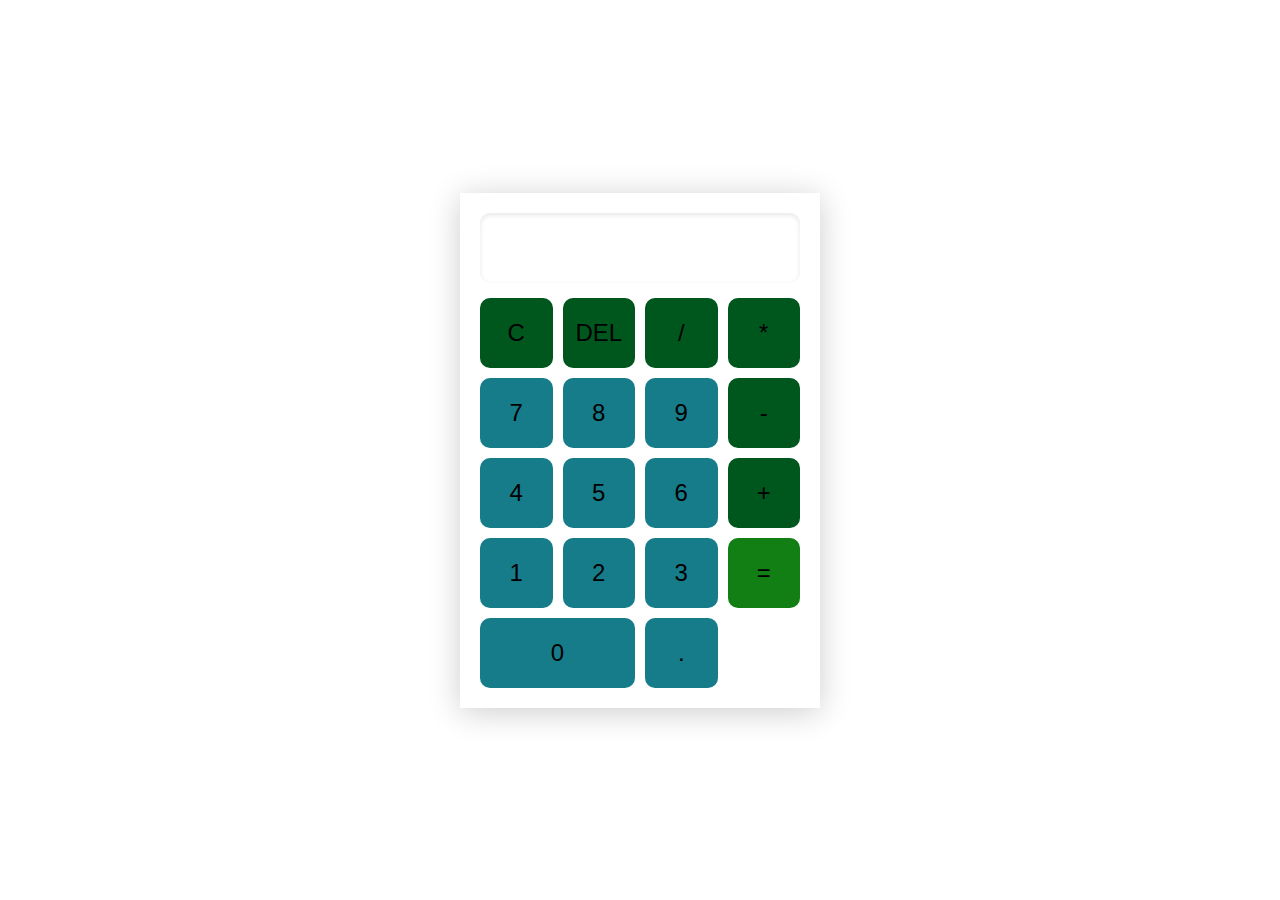
<file: kalku.html>
<!DOCTYPE html>
<html lang="en">
<head>
    <meta charset="UTF-8">
    <meta name="viewport" content="width=device-width, initial-scale=1.0">
    <title>Kalkulator Modern</title>
    <link rel="stylesheet" href="kalku.css">
</head>
<body>
    
    <div class="calculator">
        <input type="text" id="display" disabled />
        <div class="buttons">
            <button onclick="clearDisplay()" class="operator">C</button>
            <button onclick="deleteLast()" class="operator">DEL</button>
            <button onclick="appendToDisplay('/')" class="operator">/</button>
            <button onclick="appendToDisplay('*')" class="operator">*</button>
            <button onclick="appendToDisplay('7')">7</button>
            <button onclick="appendToDisplay('8')">8</button>
            <button onclick="appendToDisplay('9')">9</button>
            <button onclick="appendToDisplay('-')" class="operator">-</button>
            <button onclick="appendToDisplay('4')">4</button>
            <button onclick="appendToDisplay('5')">5</button>
            <button onclick="appendToDisplay('6')">6</button>
            <button onclick="appendToDisplay('+')" class="operator">+</button>
            <button onclick="appendToDisplay('1')">1</button>
            <button onclick="appendToDisplay('2')">2</button>
            <button onclick="appendToDisplay('3')">3</button>
            <button onclick="calculate()" class="equal">=</button>
            <button onclick="appendToDisplay('0')" class="zero">0</button>
            <button onclick="appendToDisplay('.')">.</button>
        </div>
    </div>
    <script src="script.js"></script>
</body>
</html>
</file>
<file: kalku.css>
* {
    box-sizing: border-box;

}

body {
    display: flex;
    justify-content: center;
    align-items: center;
    height: 100vh;
    background-color: #ffffff;
    margin: 0;
    font-family: 'Arial', sans-serif;
}

.calculator {
    background-color: rgb(48, 99, 67)
    border-radius: 15px;
    box-shadow: 0 4px 30px rgba(0, 0, 0, 0.2);
    padding: 20px;
    width: 360px;
}

#display {
    width: 100%;
    height: 70px;
    background-color: #ffffff;
    border: none;
    text-align: right;
    font-size: 36px;
    padding: 10px;
    margin-bottom: 15px;
    border-radius: 10px;
    color: #0ab941;
    box-shadow: inset 0 2px 5px rgba(0, 0, 0, 0.1);
}

.buttons {
    display: grid;
    grid-template-columns: repeat(4, 1fr);
    gap: 10px;
}

button {
    width: 100%;
    height: 70px;
    font-size: 24px;
    background-color: #177c8a;
    border: none;
    border-radius: 10px;
    cursor: pointer;
    transition: background-color 0.3s, transform 0.1s;
}

button:hover {
    background-color: #4dd0e1;
}

button:active {
    transform: scale(0.95);
}

.operator {
    background-color: #00571e;
}

.operator:hover {
    background-color:    #00571e;
}

.equal {
    background-color: #127f15;
}

.equal:hover {
    background-color: #127f15;
}

.zero {
    grid-column: span 2;
}
</file>
